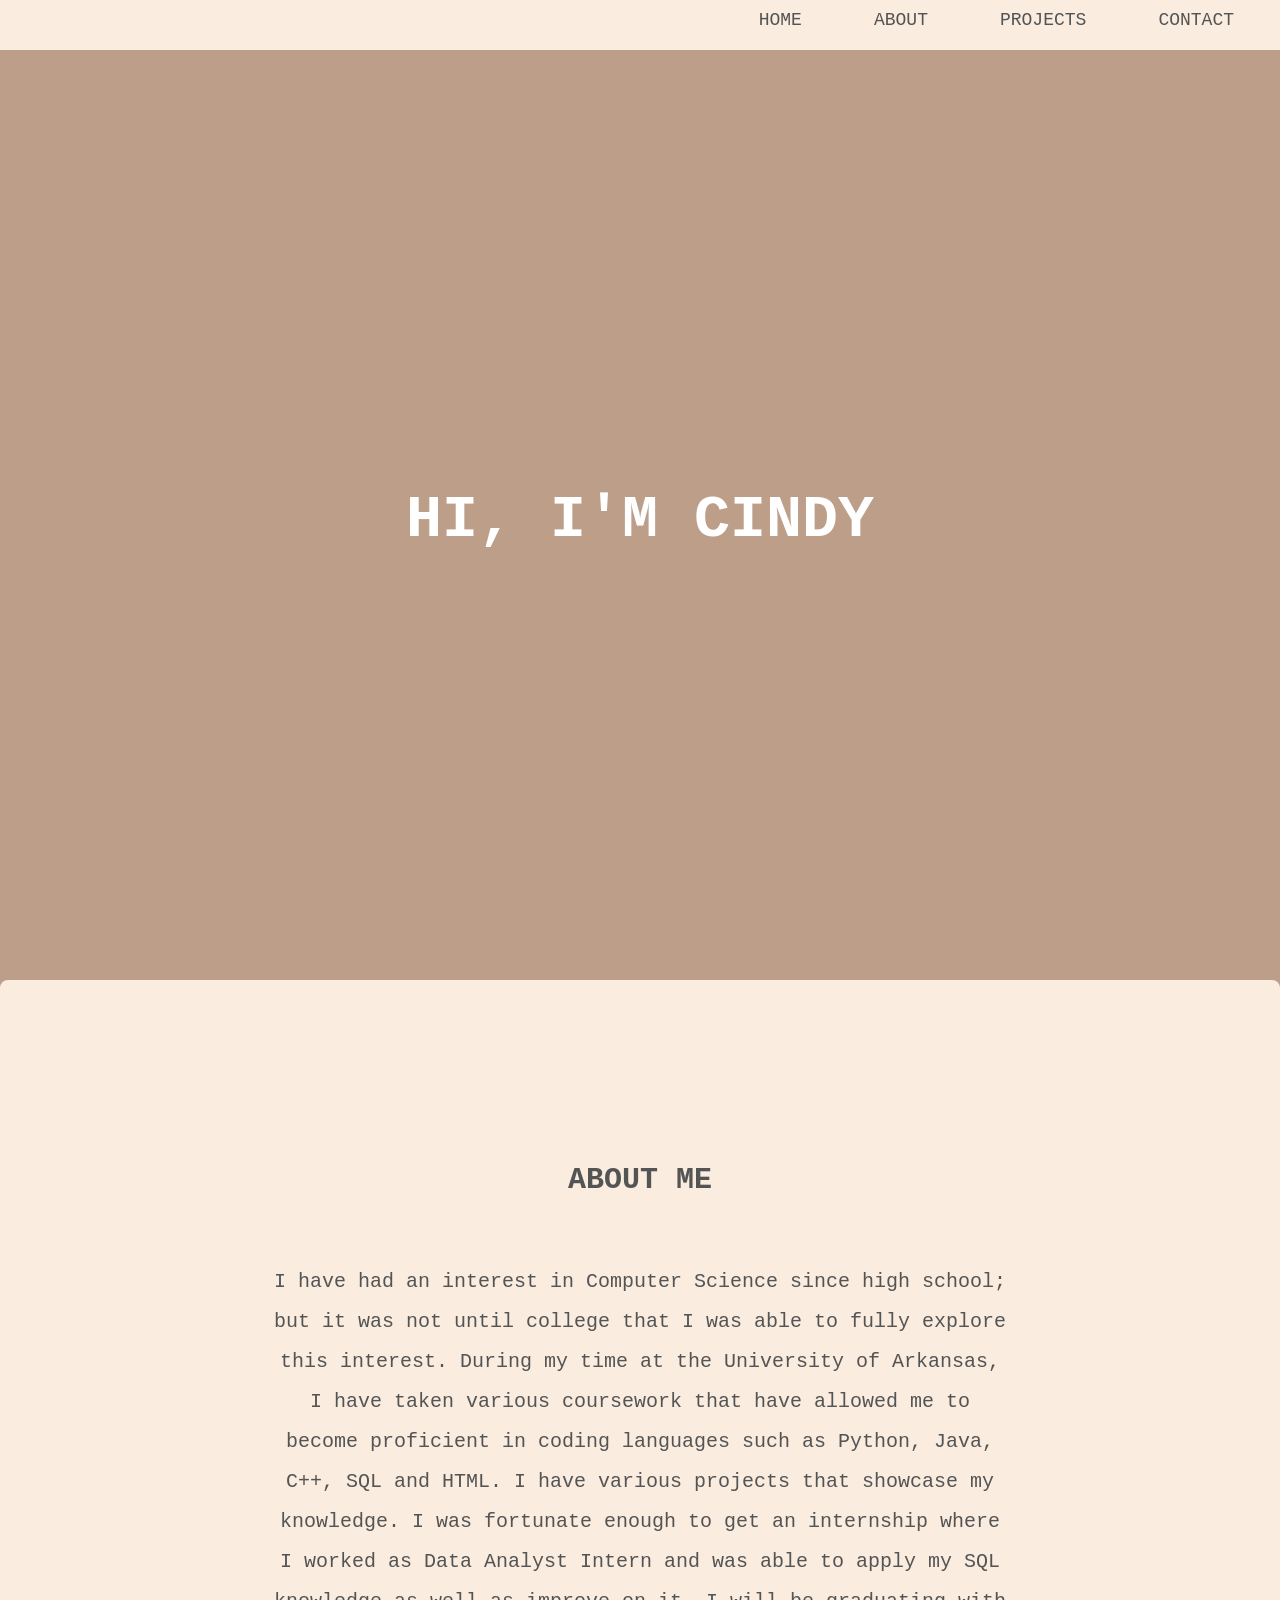
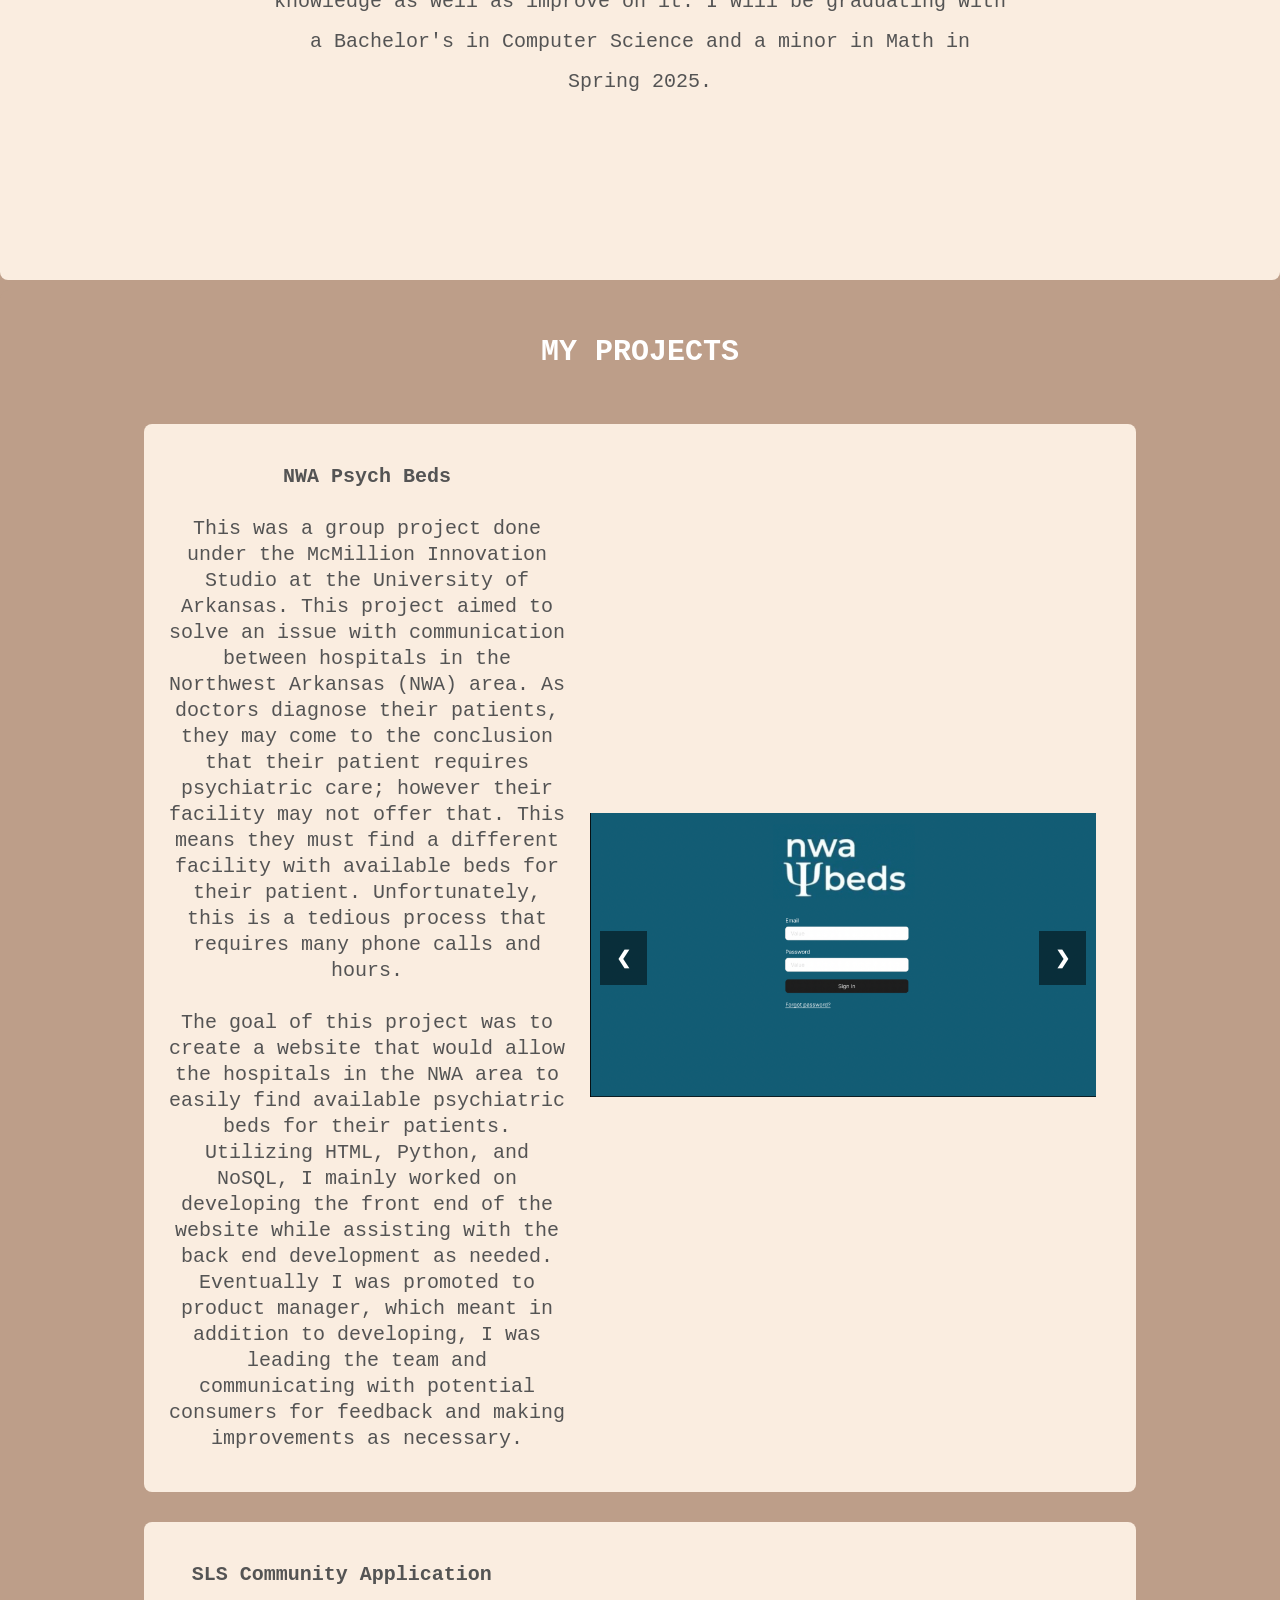
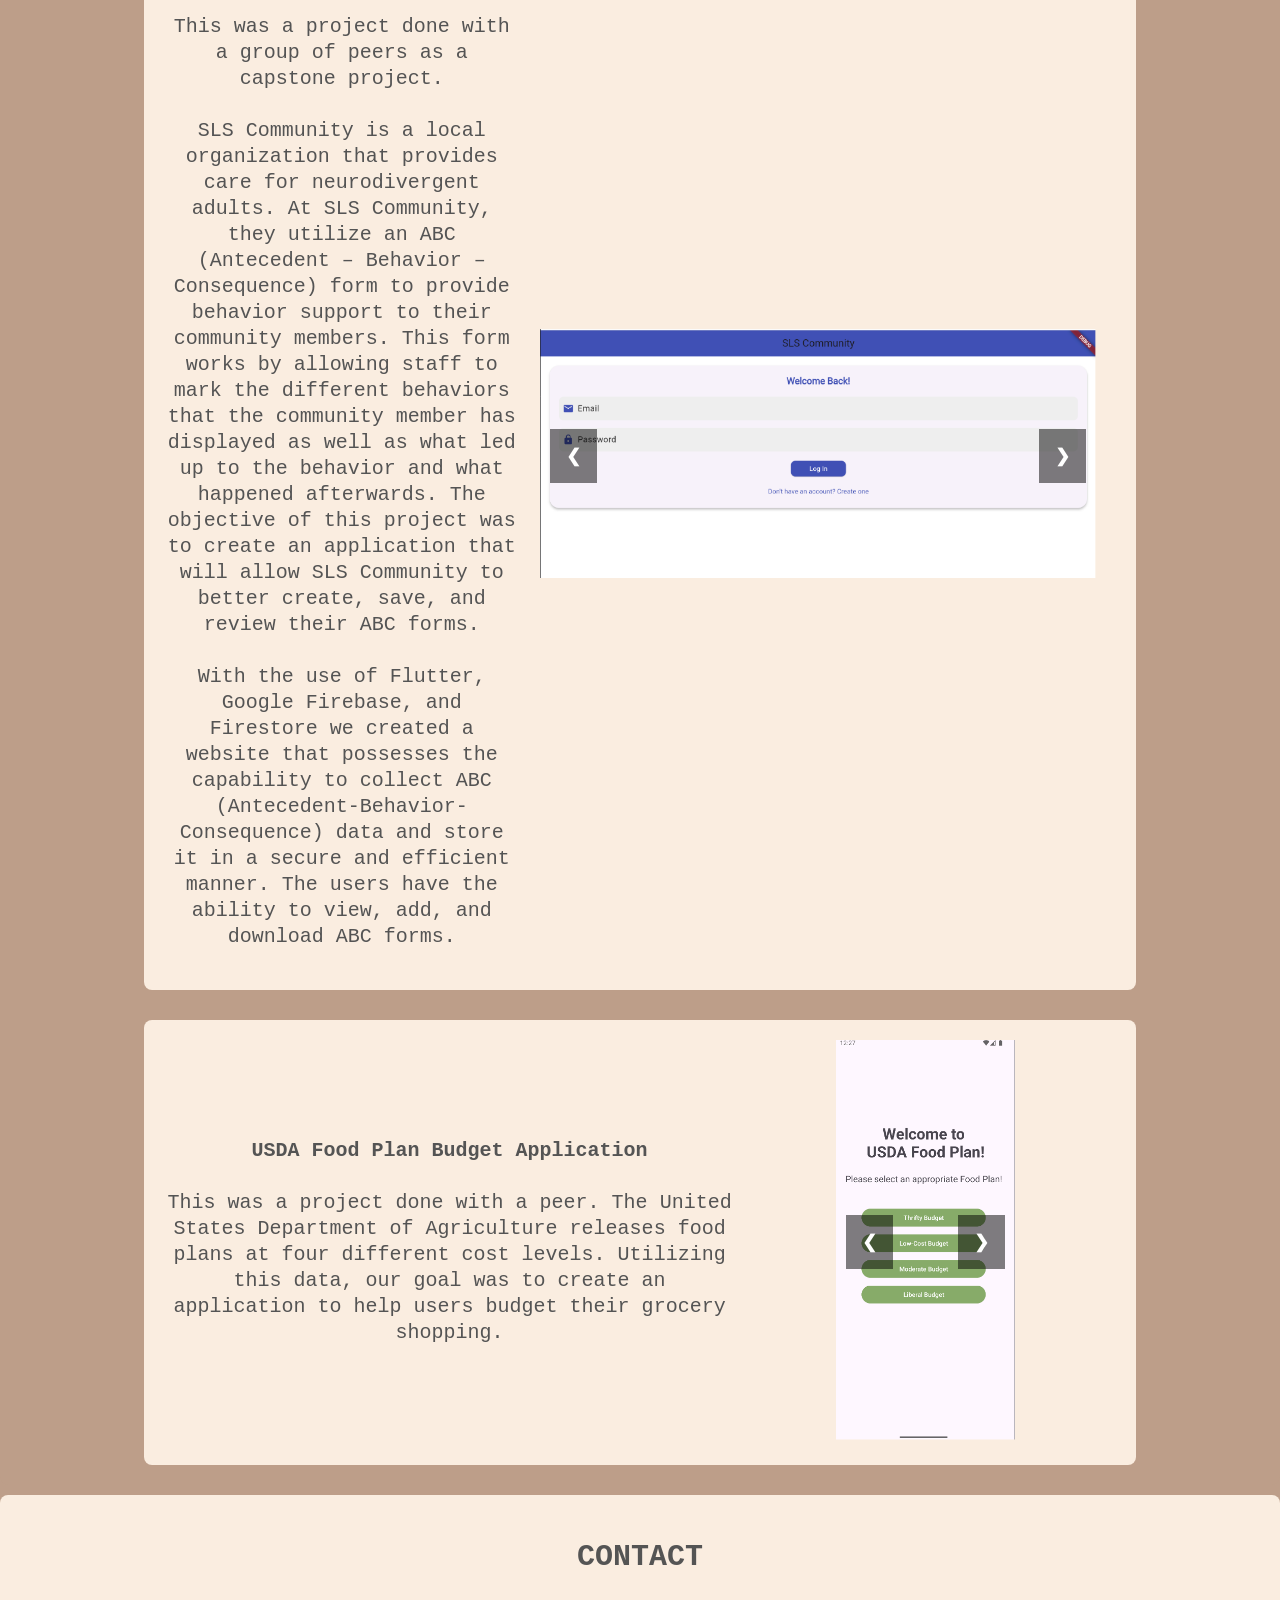
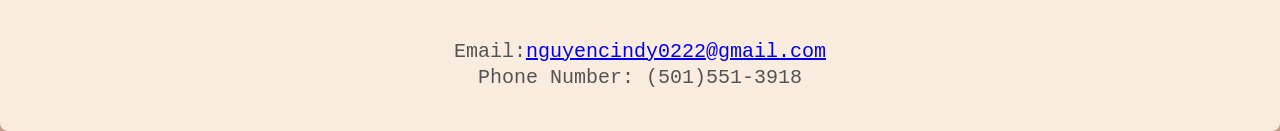
<file: index.html>
<!DOCTYPE html>
<html lang="en">
<head>
    <meta charset="UTF-8">
    <meta name="viewport" content="width=device-width, initial-scale=1.0">
    <title>Cindy Nguyen's Portfolio</title>
    <link rel="stylesheet" href="styles.css">
</head>
<body>

    <nav>

        <ul>
            <li><a href="#home">HOME</a></li>
            <li><a href="#about">ABOUT</a></li>
            <li><a href="#projects">PROJECTS</a></li>
            <li><a href="#contact">CONTACT</a></li>
        </ul>
    </nav>

    <section id = "home">
            <h3>HI, I'M CINDY</h3>
    </section>


    <section id="about">
    <h2>ABOUT ME</h2>
        <p>
            I have had an interest in Computer Science since high school; but it was not until college that I was able to fully explore this interest.
            During my time at the University of Arkansas, I have taken various coursework that have allowed me to become proficient in coding languages such as Python, Java, C++, SQL
            and HTML. I have various projects that showcase my knowledge. I was fortunate enough to get an internship where I worked as Data Analyst Intern and was able to apply my SQL knowledge as well as improve on it. I will be graduating 
            with a Bachelor's in Computer Science and a minor in Math in Spring 2025. 
        </p>
    </section>


    <section id = "projects">
        <h1>
            MY PROJECTS
        </h1>

        
        <section class="subsection">
            <p>
              <strong>
                NWA Psych Beds
              </strong> 
               <br>
               <br>
                This was a group project done under the McMillion Innovation Studio at the University of Arkansas. This project aimed to solve an issue with communication between hospitals in the Northwest Arkansas (NWA) area. 
                As doctors diagnose their patients, they may come to the conclusion that their patient requires psychiatric care; however their facility may not offer that. This means they must find a different facility with available 
                beds for their patient. Unfortunately, this is a tedious process that requires many phone calls and hours. 
                <br>
                <br>
                The goal of this project was to create a website that would allow the hospitals in the NWA area to easily find available psychiatric beds for their patients.
                Utilizing HTML, Python, and NoSQL, I mainly worked on developing the front end of the website while assisting with the back end development as needed. Eventually I was promoted to product manager, 
                which meant in addition to developing, I was leading the team and communicating with potential consumers for feedback and making improvements as necessary. 
            </p>

                <!-- Slideshow container -->
            <div class="slideshow-container" id = "carousel1">

                <!-- Full-width images with number and caption text -->
                <div class="mySlides">
                <img src="images/nwa1.png" style="width:100%">
                </div>
                <div class="mySlides">
                <img src="images/nwa2.png" style="width:100%">
                </div>
            
                <div class="mySlides">
                <img src="images/nwa3.png" style="width:100%">
                </div>
            
                <!-- Next and previous buttons -->
                <a class="prev" onclick="plusSlides(-1)">&#10094;</a>
                <a class="next" onclick="plusSlides(1)">&#10095;</a>
            </div>
            <br>
            


        </section>


        <section class="subsection">
            <p>
                <strong>
                SLS Community Application
                </strong> 
                <br>
                <br>
                This was a project done with a group of peers as a capstone project.
                <br>
                <br>
                SLS Community is a local organization that provides care for neurodivergent adults. At SLS Community, they utilize an ABC (Antecedent – Behavior – Consequence) form to provide behavior support to their community members. 
                This form works by allowing staff to mark the different behaviors that the community member has displayed as well as what led up to the behavior and what happened afterwards.
                The objective of this project was to create an application that will allow SLS Community to better create, save, and review their ABC forms. 
                <br>
                <br>
                With the use of Flutter, Google Firebase, and Firestore we created a website that possesses the capability to collect ABC (Antecedent-Behavior-Consequence) data and store it in a secure and efficient manner. 
                The users have the ability to view, add, and download ABC forms.
            </p>
                            <!-- Slideshow container -->
                            <div class="slideshow-container" id = "carousel2">

                                <!-- Full-width images with number and caption text -->
                                <div class="mySlides">
                                <img src="images/sls1.png" style="width:100%">
                                </div>
                            
                                <div class="mySlides">
                                <img src="images/sls2.png" style="width:100%">
                                </div>
                            
                                <div class="mySlides">
                                <img src="images/sls3.png" style="width:100%">
                                </div>
                                                            
                                <div class="mySlides">
                                    <img src="images/sls4.png" style="width:100%">
                                    </div>
                            
                                <!-- Next and previous buttons -->
                                <a class="prev" onclick="plusSlides(-1)">&#10094;</a>
                                <a class="next" onclick="plusSlides(1)">&#10095;</a>
                            </div>
                            <br>
        </section>

        <section class="subsection">
            <p> 
                <strong>
                    USDA Food Plan Budget Application
                </strong> 
                  <br>
                  <br>
                This was a project done with a peer. 
                The United States Department of Agriculture releases food plans at four different cost levels. Utilizing this data, our goal was to 
                create an application to help users budget their grocery shopping. 
            </p>
                                      <!-- Slideshow container -->
                                      <div class="slideshow-container" id = "carousel3">

                                        <!-- Full-width images with number and caption text -->
                                        <div class="mySlides">
                                        <img src="images/food1.png" style="width:100%">
                                        </div>
                                    
                                        <div class="mySlides">
                                        <img src="images/food2.png" style="width:100%">
                                        </div>
                                    
                                        <div class="mySlides">
                                        <img src="images/food3.png" style="width:100%">
                                        </div>
                                                                            
                                        <div class="mySlides">
                                            <img src="images/food4.png" style="width:100%">
                                            </div>
                                                                                
                                        <div class="mySlides">
                                            <img src="images/food5.png" style="width:100%">
                                            </div>
                                    
                                        <!-- Next and previous buttons -->
                                        <a class="prev" onclick="plusSlides(-1)">&#10094;</a>
                                        <a class="next" onclick="plusSlides(1)">&#10095;</a>
                                    </div>
                                    <br>
        </section>



    </section>

        </section>
    </section>

    <section id="contact">
        <h2>CONTACT</h2>
        <p>
            Email:<a href="mailto:nguyencindy0222@gmail.com">nguyencindy0222@gmail.com</a>
            <br>
            Phone Number: (501)551-3918
        </p>
    </section> 

    <script>
        let slideIndex = [1, 1, 1]; // One index per carousel
        let slideId = ["carousel1", "carousel2", "carousel3"]; // Corresponding IDs
    
        function showSlides(n, carouselIndex) {
            let slides = document.querySelectorAll(`#${slideId[carouselIndex]} .mySlides`);
    
            if (slides.length === 0) {
                console.error(`No slides found in carousel with ID: ${slideId[carouselIndex]}`);
                return;
            }
    
            if (n > slides.length) {
                slideIndex[carouselIndex] = 1;
            }
            if (n < 1) {
                slideIndex[carouselIndex] = slides.length;
            }
    
            slides.forEach((slide) => (slide.style.display = "none"));
            slides[slideIndex[carouselIndex] - 1].style.display = "block";
        }
    
        function plusSlides(n, carouselIndex) {
            slideIndex[carouselIndex] += n;
            showSlides(slideIndex[carouselIndex], carouselIndex);
        }
    
        // Initialize all slideshows
        for (let i = 0; i < slideId.length; i++) {
            showSlides(1, i);
        }
    
        // Add event listeners to previous and next buttons
        document.querySelectorAll(".prev").forEach((button, index) => {
            button.addEventListener("click", () => {
                plusSlides(-1, index);
            });
        });
    
        document.querySelectorAll(".next").forEach((button, index) => {
            button.addEventListener("click", () => {
                plusSlides(1, index);
            });
        });
    
    
    
        </script>
    
</body>
</html>
</file>
<file: styles.css>
body {
    font-family: "Courier New", Courier, monospace;
    margin: 0;
    padding: 0;
    padding-top: 60px;
    background-color: #BD9E89
}

header {
    width: 100%; 
    min-height: 100vh; 
    display: flex; 
    flex-direction: column;
    justify-content: center;
    align-items: center;
    background-color: #BD9E89;
    color:white;
    text-align: center;
}

#home{
    width: 100%;  
    min-height: 100vh; 
    display: flex; 
    flex-direction: column;
    justify-content: center;
    align-items: center;
    text-align: center;
    color: white; 
    background-color: #BD9E89;
}

#about {
    width: 100%;  
    min-height: 100vh; 
    display: flex; 
    flex-direction: column;
    justify-content: center;
    align-items: center;
    text-align: center;
    color: #545454; 
    background-color: #FAEDE0;
}

#about p{
    font-size: 20px;
    text-align: center;
    max-width: 60%;
    line-height: 2.0;
}

#projects {
    width: 100%;  
    min-height: 100vh; 
    display: flex; 
    flex-direction: column;
    justify-content: center;
    align-items: center;
    text-align: center;
    background-color: #BD9E89;
    color:white;

}

#contact {
    width: 100%;  
    min-height: 20vh; 
    display: flex; 
    flex-direction: column;
    justify-content: center;
    align-items: center;
    text-align: center;
    color: #545454; 
    background-color: #FAEDE0;

}

section {
    width: 80%;
    margin: auto;
    padding: 20px;
    background-color: #FAEDE0; 
    color: #545454; 
    margin-top: 10px;
    border-radius: 8px;
    display: flex;
    align-items: center; 
    gap: 20px; 
} 


section p{
    font-size: 20px;
    line-height: 1.3;
    width: 60%;
}


h1 {
    color: white; 
    text-align: center;
    font-size: 30px;
}

h2{
    color:#545454;
    text-align: center;
    font-size: 30px;
}

h3 {
    color: white; 
    text-align: center;
    font-size: 60px;
}

nav {
    background-color: #FAEDE0; 
    padding: 10px 0;
    position: fixed;
    padding: 10px;
    top: 0px;
    width: 100%;
    z-index: 1000;
    height: 50px;

}

nav ul {
    list-style-type: none; 
    padding: 0;
    margin: 0;
    display: flex; 
    justify-content: right; 
}

nav ul li {
    margin: 0 20px; 
}

nav ul li a {
    text-decoration: none; 
    color: #545454;
    font-size: 18px;
    padding: 8px 16px;
}
* {box-sizing:border-box}

.slideshow-container {
    position: relative;
    max-width: 600px; /* Adjust this to your preferred size */
    margin: auto;
}

.mySlides img {
    width: 100%; /* Ensures the image scales properly */
    height: auto; /* Keeps the aspect ratio */
    object-fit: contain; /* Prevents cropping */
    max-height: 400px; /* Adjust max height to fit within a certain space */
}

  .mySlides {
    display: none;
  }
  
  

  .prev, .next {
      position: absolute;
      top: 50%;                
      padding: 16px;
      color: white;
      font-size: 18px;
      font-weight: bold;
      background-color: rgba(0, 0, 0, 0.5);
      border: none;
      cursor: pointer;
      user-select: none;
      transform: translateY(-50%); 
      z-index: 10;            
  }
  
  .prev {
      left: 10px;                
  }
  
  .next {
      right: 10px;                
  }
  
  .prev:hover, .next:hover {
      background-color: rgba(0, 0, 0, 0.8);
  }
</file>
